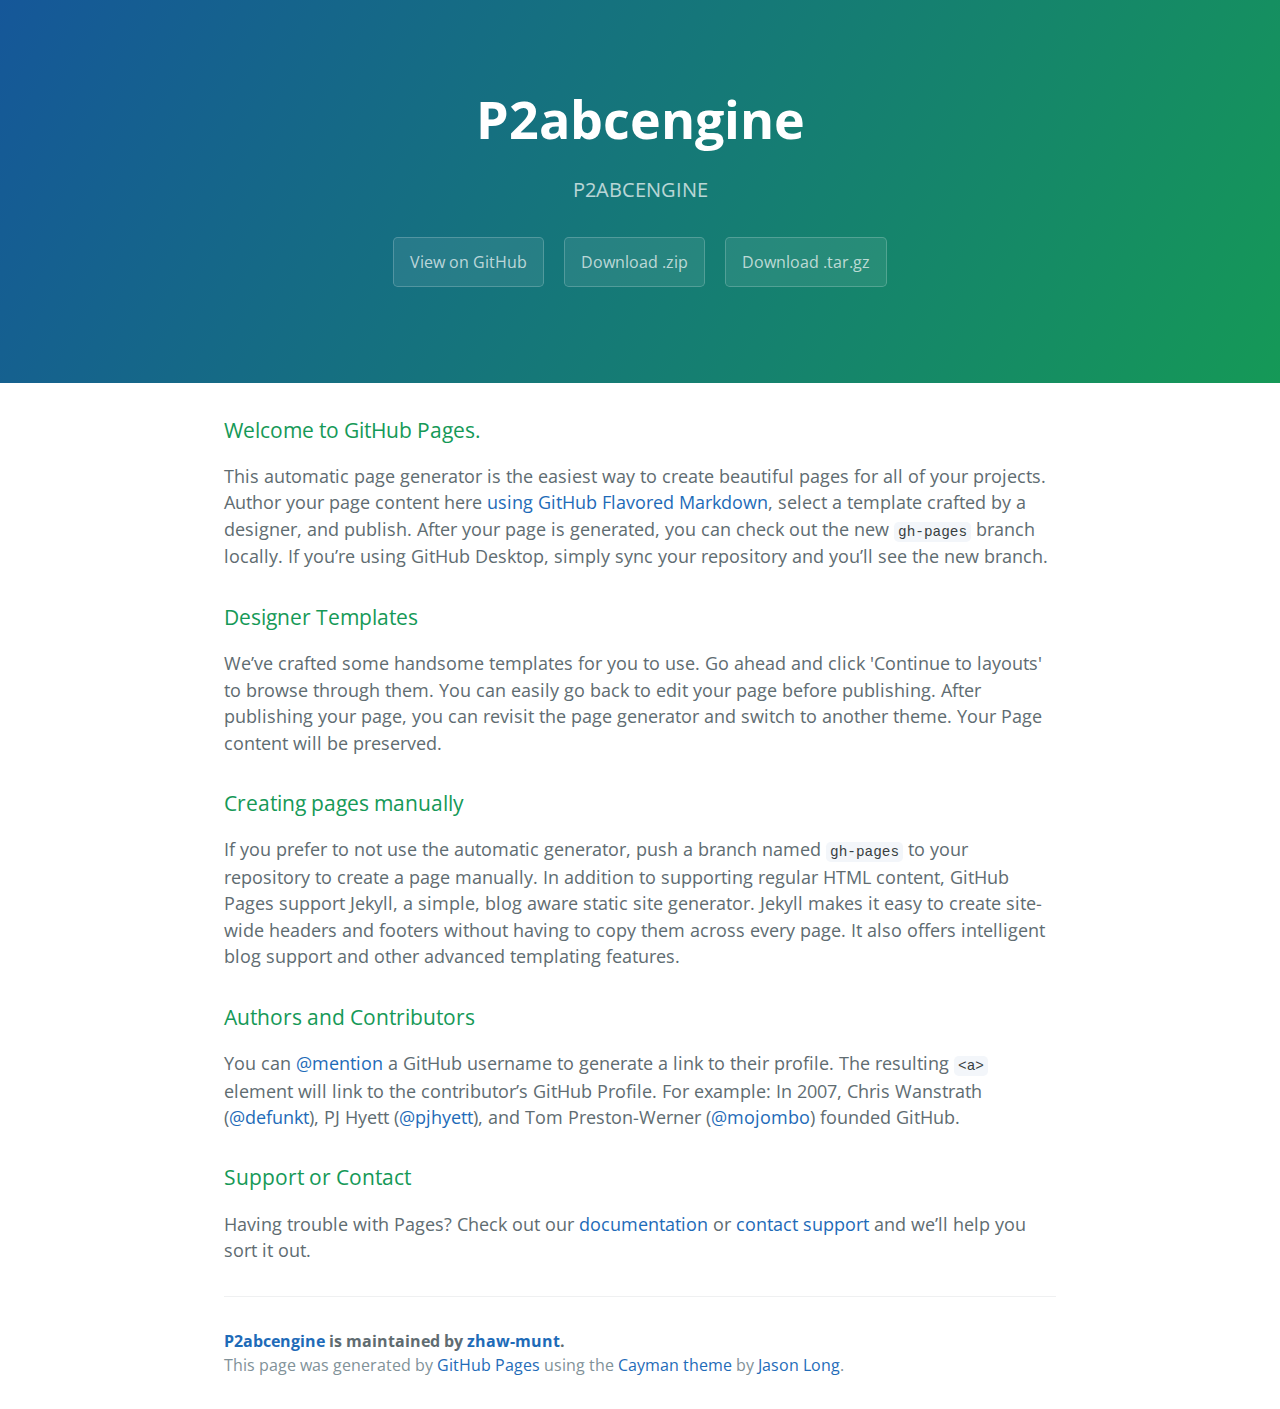
<file: index.html>
<!DOCTYPE html>
<html lang="en-us">
  <head>
    <meta charset="UTF-8">
    <title>P2abcengine by zhaw-munt</title>
    <meta name="viewport" content="width=device-width, initial-scale=1">
    <link rel="stylesheet" type="text/css" href="stylesheets/normalize.css" media="screen">
    <link href='https://fonts.googleapis.com/css?family=Open+Sans:400,700' rel='stylesheet' type='text/css'>
    <link rel="stylesheet" type="text/css" href="stylesheets/stylesheet.css" media="screen">
    <link rel="stylesheet" type="text/css" href="stylesheets/github-light.css" media="screen">
  </head>
  <body>
    <section class="page-header">
      <h1 class="project-name">P2abcengine</h1>
      <h2 class="project-tagline">P2ABCENGINE</h2>
      <a href="https://github.com/zhaw-munt/p2abcengine" class="btn">View on GitHub</a>
      <a href="https://github.com/zhaw-munt/p2abcengine/zipball/master" class="btn">Download .zip</a>
      <a href="https://github.com/zhaw-munt/p2abcengine/tarball/master" class="btn">Download .tar.gz</a>
    </section>

    <section class="main-content">
      <h3>
<a id="welcome-to-github-pages" class="anchor" href="#welcome-to-github-pages" aria-hidden="true"><span class="octicon octicon-link"></span></a>Welcome to GitHub Pages.</h3>

<p>This automatic page generator is the easiest way to create beautiful pages for all of your projects. Author your page content here <a href="https://guides.github.com/features/mastering-markdown/">using GitHub Flavored Markdown</a>, select a template crafted by a designer, and publish. After your page is generated, you can check out the new <code>gh-pages</code> branch locally. If you’re using GitHub Desktop, simply sync your repository and you’ll see the new branch.</p>

<h3>
<a id="designer-templates" class="anchor" href="#designer-templates" aria-hidden="true"><span class="octicon octicon-link"></span></a>Designer Templates</h3>

<p>We’ve crafted some handsome templates for you to use. Go ahead and click 'Continue to layouts' to browse through them. You can easily go back to edit your page before publishing. After publishing your page, you can revisit the page generator and switch to another theme. Your Page content will be preserved.</p>

<h3>
<a id="creating-pages-manually" class="anchor" href="#creating-pages-manually" aria-hidden="true"><span class="octicon octicon-link"></span></a>Creating pages manually</h3>

<p>If you prefer to not use the automatic generator, push a branch named <code>gh-pages</code> to your repository to create a page manually. In addition to supporting regular HTML content, GitHub Pages support Jekyll, a simple, blog aware static site generator. Jekyll makes it easy to create site-wide headers and footers without having to copy them across every page. It also offers intelligent blog support and other advanced templating features.</p>

<h3>
<a id="authors-and-contributors" class="anchor" href="#authors-and-contributors" aria-hidden="true"><span class="octicon octicon-link"></span></a>Authors and Contributors</h3>

<p>You can <a href="https://github.com/blog/821" class="user-mention">@mention</a> a GitHub username to generate a link to their profile. The resulting <code>&lt;a&gt;</code> element will link to the contributor’s GitHub Profile. For example: In 2007, Chris Wanstrath (<a href="https://github.com/defunkt" class="user-mention">@defunkt</a>), PJ Hyett (<a href="https://github.com/pjhyett" class="user-mention">@pjhyett</a>), and Tom Preston-Werner (<a href="https://github.com/mojombo" class="user-mention">@mojombo</a>) founded GitHub.</p>

<h3>
<a id="support-or-contact" class="anchor" href="#support-or-contact" aria-hidden="true"><span class="octicon octicon-link"></span></a>Support or Contact</h3>

<p>Having trouble with Pages? Check out our <a href="https://help.github.com/pages">documentation</a> or <a href="https://github.com/contact">contact support</a> and we’ll help you sort it out.</p>

      <footer class="site-footer">
        <span class="site-footer-owner"><a href="https://github.com/zhaw-munt/p2abcengine">P2abcengine</a> is maintained by <a href="https://github.com/zhaw-munt">zhaw-munt</a>.</span>

        <span class="site-footer-credits">This page was generated by <a href="https://pages.github.com">GitHub Pages</a> using the <a href="https://github.com/jasonlong/cayman-theme">Cayman theme</a> by <a href="https://twitter.com/jasonlong">Jason Long</a>.</span>
      </footer>

    </section>

  
  </body>
</html>
</file>
<file: stylesheets/stylesheet.css>
* {
  box-sizing: border-box; }

body {
  padding: 0;
  margin: 0;
  font-family: "Open Sans", "Helvetica Neue", Helvetica, Arial, sans-serif;
  font-size: 16px;
  line-height: 1.5;
  color: #606c71; }

a {
  color: #1e6bb8;
  text-decoration: none; }
  a:hover {
    text-decoration: underline; }

.btn {
  display: inline-block;
  margin-bottom: 1rem;
  color: rgba(255, 255, 255, 0.7);
  background-color: rgba(255, 255, 255, 0.08);
  border-color: rgba(255, 255, 255, 0.2);
  border-style: solid;
  border-width: 1px;
  border-radius: 0.3rem;
  transition: color 0.2s, background-color 0.2s, border-color 0.2s; }
  .btn + .btn {
    margin-left: 1rem; }

.btn:hover {
  color: rgba(255, 255, 255, 0.8);
  text-decoration: none;
  background-color: rgba(255, 255, 255, 0.2);
  border-color: rgba(255, 255, 255, 0.3); }

@media screen and (min-width: 64em) {
  .btn {
    padding: 0.75rem 1rem; } }

@media screen and (min-width: 42em) and (max-width: 64em) {
  .btn {
    padding: 0.6rem 0.9rem;
    font-size: 0.9rem; } }

@media screen and (max-width: 42em) {
  .btn {
    display: block;
    width: 100%;
    padding: 0.75rem;
    font-size: 0.9rem; }
    .btn + .btn {
      margin-top: 1rem;
      margin-left: 0; } }

.page-header {
  color: #fff;
  text-align: center;
  background-color: #159957;
  background-image: linear-gradient(120deg, #155799, #159957); }

@media screen and (min-width: 64em) {
  .page-header {
    padding: 5rem 6rem; } }

@media screen and (min-width: 42em) and (max-width: 64em) {
  .page-header {
    padding: 3rem 4rem; } }

@media screen and (max-width: 42em) {
  .page-header {
    padding: 2rem 1rem; } }

.project-name {
  margin-top: 0;
  margin-bottom: 0.1rem; }

@media screen and (min-width: 64em) {
  .project-name {
    font-size: 3.25rem; } }

@media screen and (min-width: 42em) and (max-width: 64em) {
  .project-name {
    font-size: 2.25rem; } }

@media screen and (max-width: 42em) {
  .project-name {
    font-size: 1.75rem; } }

.project-tagline {
  margin-bottom: 2rem;
  font-weight: normal;
  opacity: 0.7; }

@media screen and (min-width: 64em) {
  .project-tagline {
    font-size: 1.25rem; } }

@media screen and (min-width: 42em) and (max-width: 64em) {
  .project-tagline {
    font-size: 1.15rem; } }

@media screen and (max-width: 42em) {
  .project-tagline {
    font-size: 1rem; } }

.main-content :first-child {
  margin-top: 0; }
.main-content img {
  max-width: 100%; }
.main-content h1, .main-content h2, .main-content h3, .main-content h4, .main-content h5, .main-content h6 {
  margin-top: 2rem;
  margin-bottom: 1rem;
  font-weight: normal;
  color: #159957; }
.main-content p {
  margin-bottom: 1em; }
.main-content code {
  padding: 2px 4px;
  font-family: Consolas, "Liberation Mono", Menlo, Courier, monospace;
  font-size: 0.9rem;
  color: #383e41;
  background-color: #f3f6fa;
  border-radius: 0.3rem; }
.main-content pre {
  padding: 0.8rem;
  margin-top: 0;
  margin-bottom: 1rem;
  font: 1rem Consolas, "Liberation Mono", Menlo, Courier, monospace;
  color: #567482;
  word-wrap: normal;
  background-color: #f3f6fa;
  border: solid 1px #dce6f0;
  border-radius: 0.3rem; }
  .main-content pre > code {
    padding: 0;
    margin: 0;
    font-size: 0.9rem;
    color: #567482;
    word-break: normal;
    white-space: pre;
    background: transparent;
    border: 0; }
.main-content .highlight {
  margin-bottom: 1rem; }
  .main-content .highlight pre {
    margin-bottom: 0;
    word-break: normal; }
.main-content .highlight pre, .main-content pre {
  padding: 0.8rem;
  overflow: auto;
  font-size: 0.9rem;
  line-height: 1.45;
  border-radius: 0.3rem; }
.main-content pre code, .main-content pre tt {
  display: inline;
  max-width: initial;
  padding: 0;
  margin: 0;
  overflow: initial;
  line-height: inherit;
  word-wrap: normal;
  background-color: transparent;
  border: 0; }
  .main-content pre code:before, .main-content pre code:after, .main-content pre tt:before, .main-content pre tt:after {
    content: normal; }
.main-content ul, .main-content ol {
  margin-top: 0; }
.main-content blockquote {
  padding: 0 1rem;
  margin-left: 0;
  color: #819198;
  border-left: 0.3rem solid #dce6f0; }
  .main-content blockquote > :first-child {
    margin-top: 0; }
  .main-content blockquote > :last-child {
    margin-bottom: 0; }
.main-content table {
  display: block;
  width: 100%;
  overflow: auto;
  word-break: normal;
  word-break: keep-all; }
  .main-content table th {
    font-weight: bold; }
  .main-content table th, .main-content table td {
    padding: 0.5rem 1rem;
    border: 1px solid #e9ebec; }
.main-content dl {
  padding: 0; }
  .main-content dl dt {
    padding: 0;
    margin-top: 1rem;
    font-size: 1rem;
    font-weight: bold; }
  .main-content dl dd {
    padding: 0;
    margin-bottom: 1rem; }
.main-content hr {
  height: 2px;
  padding: 0;
  margin: 1rem 0;
  background-color: #eff0f1;
  border: 0; }

@media screen and (min-width: 64em) {
  .main-content {
    max-width: 64rem;
    padding: 2rem 6rem;
    margin: 0 auto;
    font-size: 1.1rem; } }

@media screen and (min-width: 42em) and (max-width: 64em) {
  .main-content {
    padding: 2rem 4rem;
    font-size: 1.1rem; } }

@media screen and (max-width: 42em) {
  .main-content {
    padding: 2rem 1rem;
    font-size: 1rem; } }

.site-footer {
  padding-top: 2rem;
  margin-top: 2rem;
  border-top: solid 1px #eff0f1; }

.site-footer-owner {
  display: block;
  font-weight: bold; }

.site-footer-credits {
  color: #819198; }

@media screen and (min-width: 64em) {
  .site-footer {
    font-size: 1rem; } }

@media screen and (min-width: 42em) and (max-width: 64em) {
  .site-footer {
    font-size: 1rem; } }

@media screen and (max-width: 42em) {
  .site-footer {
    font-size: 0.9rem; } }
</file>
<file: stylesheets/github-light.css>
/*
   Copyright 2014 GitHub Inc.

   Licensed under the Apache License, Version 2.0 (the "License");
   you may not use this file except in compliance with the License.
   You may obtain a copy of the License at

       http://www.apache.org/licenses/LICENSE-2.0

   Unless required by applicable law or agreed to in writing, software
   distributed under the License is distributed on an "AS IS" BASIS,
   WITHOUT WARRANTIES OR CONDITIONS OF ANY KIND, either express or implied.
   See the License for the specific language governing permissions and
   limitations under the License.

*/

.pl-c /* comment */ {
  color: #969896;
}

.pl-c1      /* constant, markup.raw, meta.diff.header, meta.module-reference, meta.property-name, support, support.constant, support.variable, variable.other.constant */,
.pl-s .pl-v /* string variable */ {
  color: #0086b3;
}

.pl-e  /* entity */,
.pl-en /* entity.name */ {
  color: #795da3;
}

.pl-s .pl-s1 /* string source */,
.pl-smi      /* storage.modifier.import, storage.modifier.package, storage.type.java, variable.other, variable.parameter.function */ {
  color: #333;
}

.pl-ent /* entity.name.tag */ {
  color: #63a35c;
}

.pl-k /* keyword, storage, storage.type */ {
  color: #a71d5d;
}

.pl-pds              /* punctuation.definition.string, string.regexp.character-class */,
.pl-s                /* string */,
.pl-s .pl-pse .pl-s1 /* string punctuation.section.embedded source */,
.pl-sr               /* string.regexp */,
.pl-sr .pl-cce       /* string.regexp constant.character.escape */,
.pl-sr .pl-sra       /* string.regexp string.regexp.arbitrary-repitition */,
.pl-sr .pl-sre       /* string.regexp source.ruby.embedded */ {
  color: #183691;
}

.pl-v /* variable */ {
  color: #ed6a43;
}

.pl-id /* invalid.deprecated */ {
  color: #b52a1d;
}

.pl-ii /* invalid.illegal */ {
  background-color: #b52a1d;
  color: #f8f8f8;
}

.pl-sr .pl-cce /* string.regexp constant.character.escape */ {
  color: #63a35c;
  font-weight: bold;
}

.pl-ml /* markup.list */ {
  color: #693a17;
}

.pl-mh        /* markup.heading */,
.pl-mh .pl-en /* markup.heading entity.name */,
.pl-ms        /* meta.separator */ {
  color: #1d3e81;
  font-weight: bold;
}

.pl-mq /* markup.quote */ {
  color: #008080;
}

.pl-mi /* markup.italic */ {
  color: #333;
  font-style: italic;
}

.pl-mb /* markup.bold */ {
  color: #333;
  font-weight: bold;
}

.pl-md /* markup.deleted, meta.diff.header.from-file */ {
  background-color: #ffecec;
  color: #bd2c00;
}

.pl-mi1 /* markup.inserted, meta.diff.header.to-file */ {
  background-color: #eaffea;
  color: #55a532;
}

.pl-mdr /* meta.diff.range */ {
  color: #795da3;
  font-weight: bold;
}

.pl-mo /* meta.output */ {
  color: #1d3e81;
}
</file>
